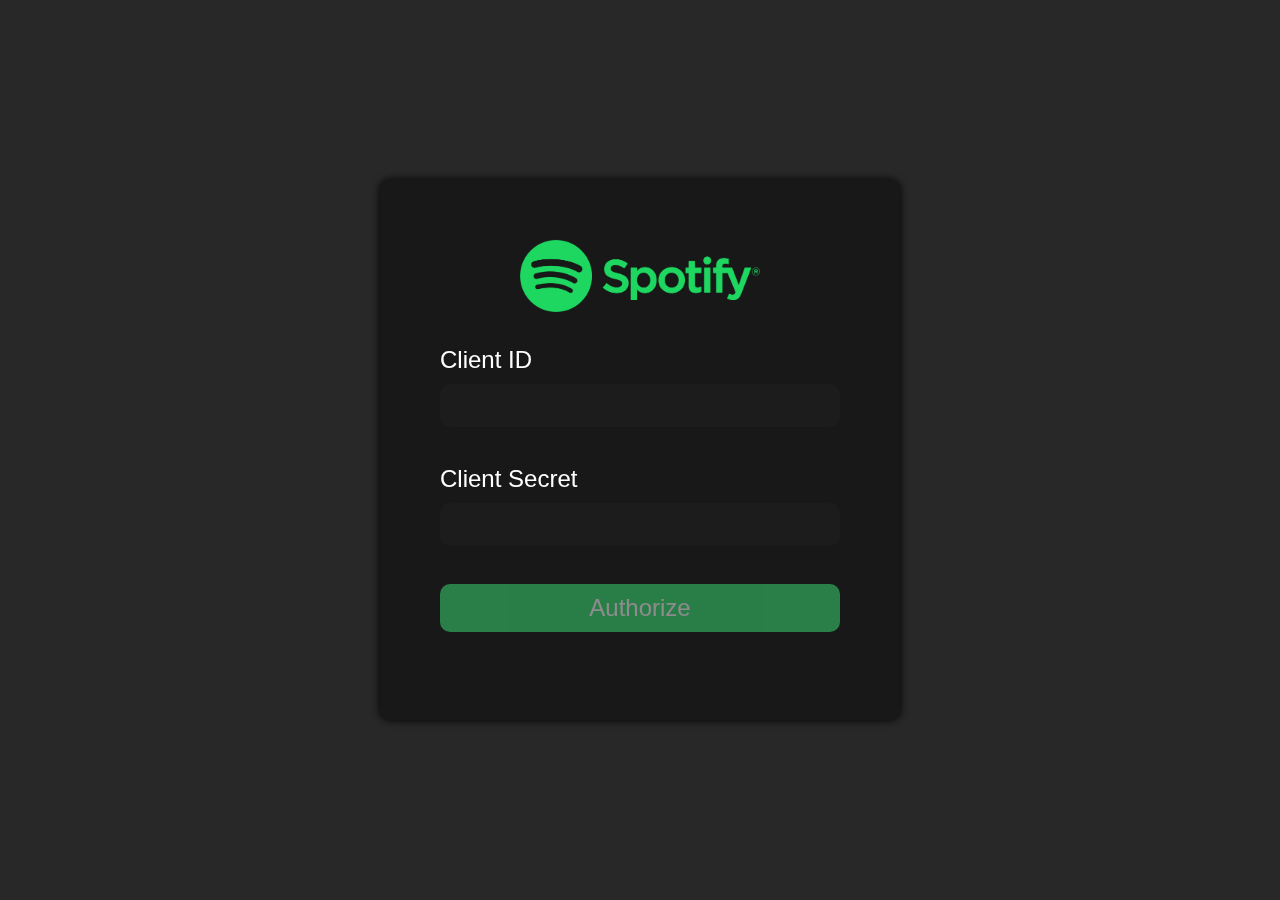
<file: configure/index.html>
<!DOCTYPE html>

<head>
  <title>Configure</title>
  <meta charset="UTF-8" />
  <link rel="shortcut icon" href="#" />
  <link rel="stylesheet" href="./style.css" />
</head>

<body>
  <div id="mainContainer">
    <div id="connectBox">
      <div style="text-align: center">
        <img src="logo.webp" width="60%" />
      </div>
      <label>
        <br />
        <span style="font-weight: 500">Client ID</span>
        <br />
        <input type="text" id="client_id_box" />
        <br /><br />
        <span style="font-weight: 500">Client Secret</span>
        <br />
        <input type="password" id="client_secret_box" />

        <br /><br />

        <button id="authorizeButton" onclick="RequestAuthorization()">
          Authorize
        </button>
        <br /><br />
      </label>
    </div>
    <div id="authorizationBox">
      <label id="authorizationComplete">
        <img src="logo.webp" width="60%" />
        <br />
        <br />
        <span style="font-weight: 500; font-size: 30px"
          >Authorization complete</span
        >
        <br /><br />
      </label>
      <button id="copyURLButton" onclick="CopyToURL()">
        Click to copy URL
      </button>
      <br /><br />
    </div>
  </div>
</body>

<script src="./script.js"></script>
</file>
<file: configure/style.css>
* {
  --corner-radius: 10px;
  --padding: 20px;
  font-family: -apple-system, BlinkMacSystemFont, Segoe UI, Roboto, Helvetica,
    Arial, sans-serif;
}

body {
  margin: 0px;
  color: white;
  font-size: 24px;
}

#mainContainer {
  position: absolute;
  width: 100vw;
  height: 100vh;
  margin: 0px;
  background-color: #282828;
}

#connectBox {
  background-color: #181818;
  border-radius: var(--corner-radius);
  padding: calc(var(--padding) * 3) calc(var(--padding) * 3);
  position: absolute;
  left: 50%;
  top: 50%;
  transform: translateX(-50%) translateY(-50%);
  display: flex;
  filter: drop-shadow(0px 0px 4px rgba(0, 0, 0, 1));
  width: 400px;
  display: none;
}

#authorizationBox {
  background-color: #252525;
  border-radius: var(--corner-radius);
  padding: calc(var(--padding) * 3) calc(var(--padding) * 3);
  position: absolute;
  left: 50%;
  top: 50%;
  transform: translateX(-50%) translateY(-50%);
  filter: drop-shadow(0px 0px 4px rgba(0, 0, 0, 1));
  width: 400px;
  display: none;
}

#authorizationComplete {
  display: block;
  text-align: center;
  padding-bottom: 40px;
}

button {
  font-size: 24px;
  font-weight: 500;
  background-color: #3be477;
  color: white;
  opacity: 0.8;
  border-width: 0;
  border-radius: var(--corner-radius);
  padding: calc(var(--padding) / 2) var(--padding);
  width: 100%;
}

button:hover {
  opacity: 1;
  cursor: pointer;
}

button:disabled {
  opacity: 0.5;
  cursor: inherit;
}

#instructionsButton,
#donateButton {
  background-color: #2e2e2e;
}

#copyURLButton {
  background-color: #ffffff;
  color: #181818;
  width: 100%;
  transition: all 0.2s ease;
}

#copyURLButton:disabled {
  background-color: #636363;
}

input {
  border-radius: var(--corner-radius);
  width: calc(100% - 20px);
  font-size: 20px;
  margin: 10px 0px;
  padding: 10px 10px;
  background-color: #ffffff05;
  border-width: 0px;
  color: white;
}

textarea:focus,
input:focus {
  outline: none;
}
</file>
